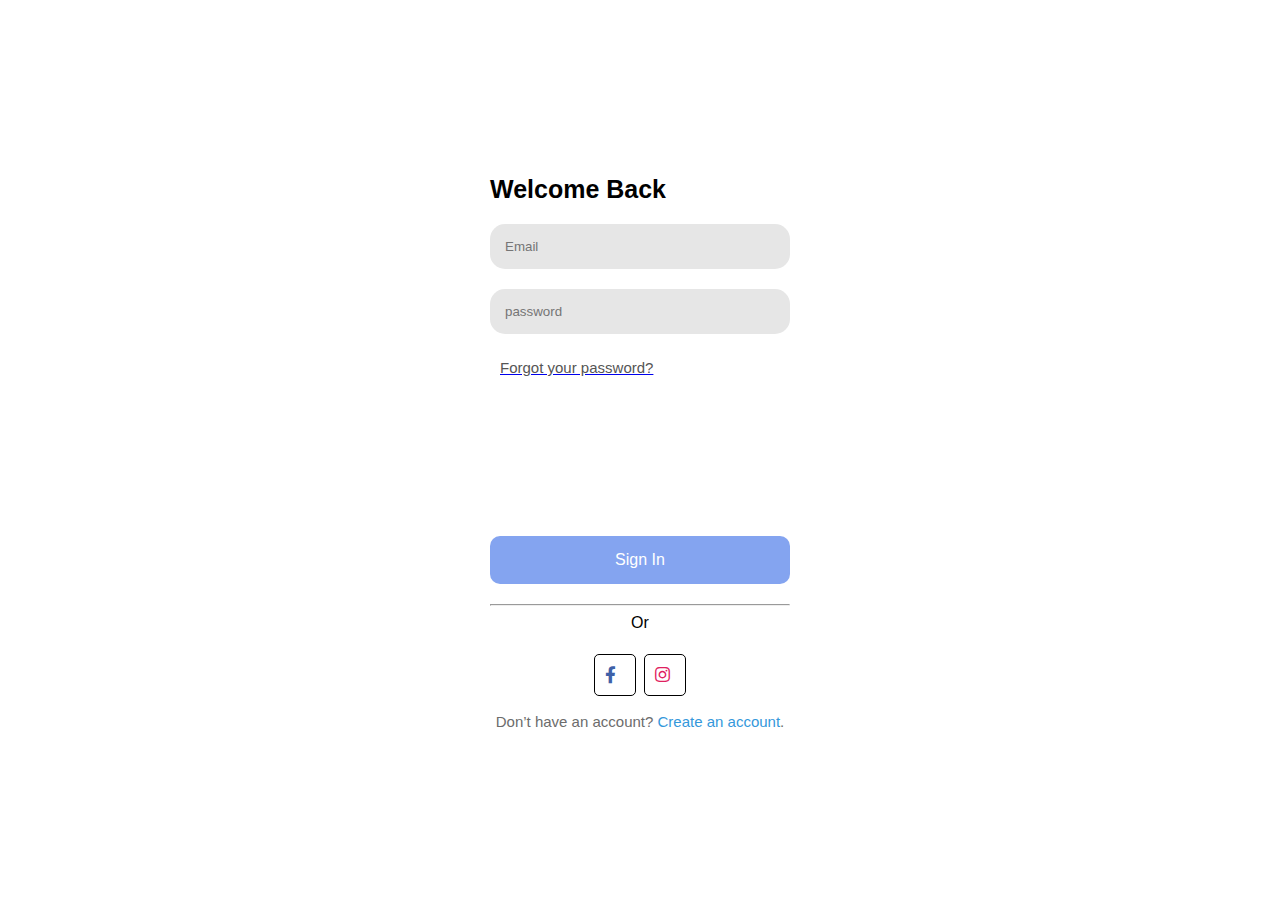
<file: Login.html>
<!DOCTYPE html>
<html lang="en">
	<head>
		<meta charset="UTF-8" />
		<meta
			name="viewport"
			content="width=device-width, initial-scale=1.0"
		/>
		<title>Registration Form</title>
    <link rel="stylesheet" href="https://cdnjs.cloudflare.com/ajax/libs/font-awesome/5.15.3/css/all.min.css"/>
		<style>
			body {
				font-family: Arial;
				background-color: #ffffff;
				margin: 0;
				padding: 0;
				display: flex;
				justify-content: center;
				align-items: center;
				height: 100vh;
			}

			.main {
				background-color: #ffffff;
				border-radius: 15px;
				padding: 20px;
				width: 300px;
			}

			.main h2 {
				color: #000000;
				margin-bottom: 20px;
        text-align: left;
        font-size: 25px;
			}
      
			label {
				display: block;
				margin-bottom: 5px;
				color: #555;
				font-weight: bold;
			}

			input[type="text"],
			input[type="email"],
			input[type="password"],
			select {
				width: 100%;
				margin-bottom: 15px;
				padding: 15px;
				box-sizing: border-box;
        border: none;
				border-radius: 15px;
        background-color: #e6e6e6;
			}

			button{
        margin-top: 150px;
				padding: 15px;
				border-radius: 10px;
				border: none;
				background-color: #84a4f0;
				color: white;
				cursor: pointer;
				width: 100%;
				font-size: 16px;
			}
      form .policy h5{
        display: flex;
        align-items: center;
        font-size:15px;
        font-weight: 100;
        margin: 10px;
        text-decoration: none;
        color: #555;


      }
      .check{
        font: size 10px;
        
      }
      .login{
      color: rgb(0, 0, 0);
      margin: 20px 0;
     font-family: 'Poppins',sans-serif;
      text-align: center;
}
.links{
  cursor: pointer;
  color: rgb(0, 0, 0);	
	margin-left: auto;
	display: flex;
	width: 100px;
	margin-right: auto;
	align-items: center;
	border: 2px solid rgb(255, 255, 255);
}
.facebook,.instagram{
  width: 30px;
  height: 40px;
	padding-left: 10px;
  align-content: center;
	border: 1px solid #000000;
	border-radius: 5px;

}
.facebook{
	margin-left: auto;
	margin-right: auto;
	color: #3e61a8;
}
.instagram{
	margin-left: auto;
	margin-right: auto;
	color: #df2060;
}
.facebook:hover{
  background: #ffffff;
	border: 3px solid rgb(5, 186, 5);
}
.instagram:hover{
	background: #ffffff;
	border: 3px solid rgb(5, 186, 5);
}
.links i{
  font-size: 17px;
}
i span{
  margin-left: 8px;
  font-weight: 500;
  letter-spacing: 1px;
  font-size: 16px;
  font-family: 'Poppins',sans-serif;
}
.signup{
  font-size: 15px;
  color: rgb(108, 108, 108);
  font-family: 'Poppins',sans-serif;
	text-align: center;
}
.signup a{
  color: #3498db;
  text-decoration: none;
}
.signup a:hover{
  text-decoration: underline;
}
		</style>
	</head>

	<body>
		<div class="main">
			<h2>Welcome Back</h2>
			<form action="">
	
				<label for="email"></label>
				<input
					type="email"
					id="email"
					name="email"
          placeholder="Email"
					required
				/>

				<label for="password"
					></label
				>
				<input
					type="password"
					id="password"
					name="password"
          placeholder="password"
					
				/>
        <div class="policy">
         <a href="#"><h5>Forgot your password?</h5></a>
        </div>
        <a href="select.html"><button type="button">
					Sign In</button></a>
	
        <div class="login">
         <hr>Or
       </div>
       <div class="links">
          <div class="facebook">
             <i class="fab fa-facebook-f"><span></span></i>
          </div>
          <div class="instagram">
             <i class="fab fa-instagram"><span></span></i>
          </div>
       </div>
			 <div class="signup">
        <p>Don’t have an account? <a href="register.html">Create an account</a>.</p>
      </div>
			</form>
		</div>
	</body>
</html>
</file>
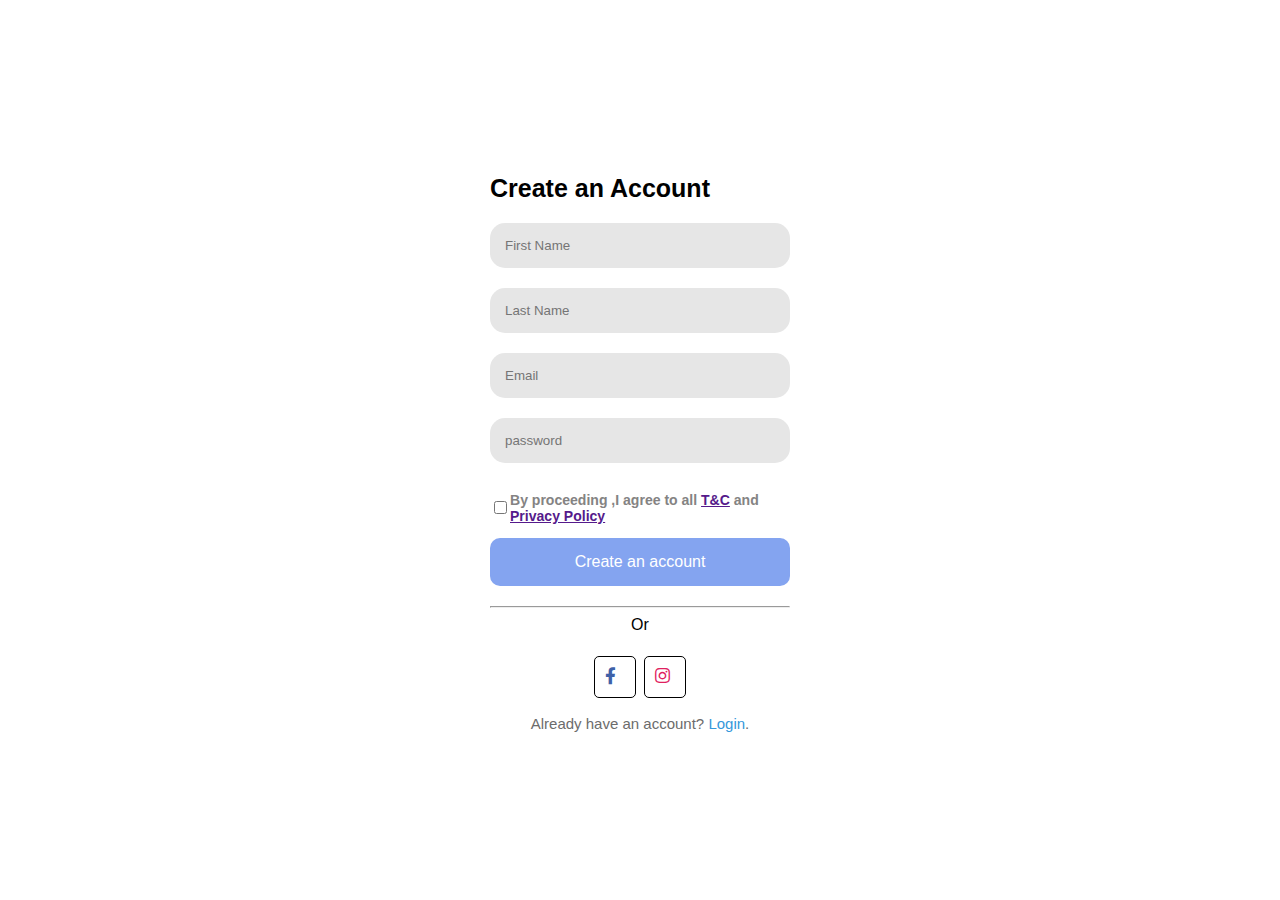
<file: register.html>
<!DOCTYPE html>
<html lang="en">
	<head>
		<meta charset="UTF-8" />
		<meta
			name="viewport"
			content="width=device-width, initial-scale=1.0"
		/>
		<title>Registration Form</title>
    <link rel="stylesheet" href="https://cdnjs.cloudflare.com/ajax/libs/font-awesome/5.15.3/css/all.min.css"/>
		<style>
			body {
				font-family: Arial;
				background-color: #ffffff;
				margin: 0;
				padding: 0;
				display: flex;
				justify-content: center;
				align-items: center;
				height: 100vh;
			}

			.main {
				background-color: #ffffff;
				border-radius: 15px;
				padding: 20px;
				width: 300px;
			}

			.main h2 {
				color: #000000;
				margin-bottom: 20px;
        text-align: left;
        font-size: 25px;
			}
      
			label {
				display: block;
				margin-bottom: 5px;
				color: #555;
				font-weight: bold;
			}

			input[type="text"],
			input[type="email"],
			input[type="password"],
			select {
				width: 100%;
				margin-bottom: 15px;
				padding: 15px;
				box-sizing: border-box;
        border: none;
				border-radius: 15px;
        background-color: #e6e6e6;
			}

			button {
				padding: 15px;
				border-radius: 10px;
				border: none;
				background-color: #84a4f0;
				color: white;
				cursor: pointer;
				width: 100%;
				font-size: 16px;
			}
      form .policy{
        display: flex;
        align-items: center;
        font-size:12px;
        font-weight: 100;
        color: #848383;


      }
      .check{
        font: size 10px;
        
      }
      .login{
  color: rgb(0, 0, 0);
  margin: 20px 0;
  font-family: 'Poppins',sans-serif;
  text-align: center;
}
.links{
  cursor: pointer;
  color: rgb(0, 0, 0);	
	margin-left: auto;
	display: flex;
	width: 100px;
	margin-right: auto;
	align-items: center;
	border: 2px solid rgb(255, 255, 255);
}
.facebook,.instagram{
  width: 30px;
  height: 40px;
	padding-left: 10px;
  align-content: center;
	border: 1px solid #000000;
	border-radius: 5px;

}
.facebook{
	margin-left: auto;
	margin-right: auto;
	color: #3e61a8;
}
.instagram{
	margin-left: auto;
	margin-right: auto;
	color: #df2060;
}
.facebook:hover{
  background: #ffffff;
	border: 3px solid rgb(5, 186, 5);
}
.instagram:hover{
	background: #ffffff;
	border: 3px solid rgb(5, 186, 5);
}
.links i{
  font-size: 17px;
}
i span{
  margin-left: 8px;
  font-weight: 500;
  letter-spacing: 1px;
  font-size: 16px;
  font-family: 'Poppins',sans-serif;
}
.signup{
  font-size: 15px;
  color: rgb(108, 108, 108);
  font-family: 'Poppins',sans-serif;
	text-align: center;
}
.signup a{
  color: #3498db;
  text-decoration: none;
}
.signup a:hover{
  text-decoration: underline;
}
		</style>
	</head>

	<body>
		<div class="main">
			<h2>Create an Account</h2>
			<form action="">
				<label for="first"
					></label
				>
				<input
					type="text"
					id="first"
					name="first"
          placeholder="First Name"
					required
				/>

				<label for="last"
					></label
				>
				<input
					type="text"
					id="last"
					name="last"
          placeholder="Last Name"
					required
				/>

				<label for="email"></label>
				<input
					type="email"
					id="email"
					name="email"
          placeholder="Email"
					required
				/>

				<label for="password"
					></label
				>
				<input
					type="password"
					id="password"
					name="password"
          placeholder="password"
					pattern="^(?=.*\d)(?=.*[a-zA-Z])(?=.*[^a-zA-Z0-9])\S{8,}$"
					title="Password must contain at least one number, 
						one alphabet, one symbol, and be at 
						least 8 characters long"
					required
				/>
        <div class="policy">
          <input type="checkbox" class="check">
          <h3>By proceeding ,I agree to all <a href="">T&C</a> and <a href="">Privacy Policy</a></h3>
        </div>
        <a href="Login.html"><button type="button">
					Create an account</button>
			  </a>
        <div class="login">
         <hr>Or
       </div>
       <div class="links">
          <div class="facebook">
             <i class="fab fa-facebook-f"><span></span></i>
          </div>
          <div class="instagram">
             <i class="fab fa-instagram"><span></span></i>
          </div>
       </div>
			 <div class="signup">
        <p>Already have an account? <a href="Login.html">Login</a>.</p>
      </div>
			</form>
		</div>
	</body>
</html>
</file>
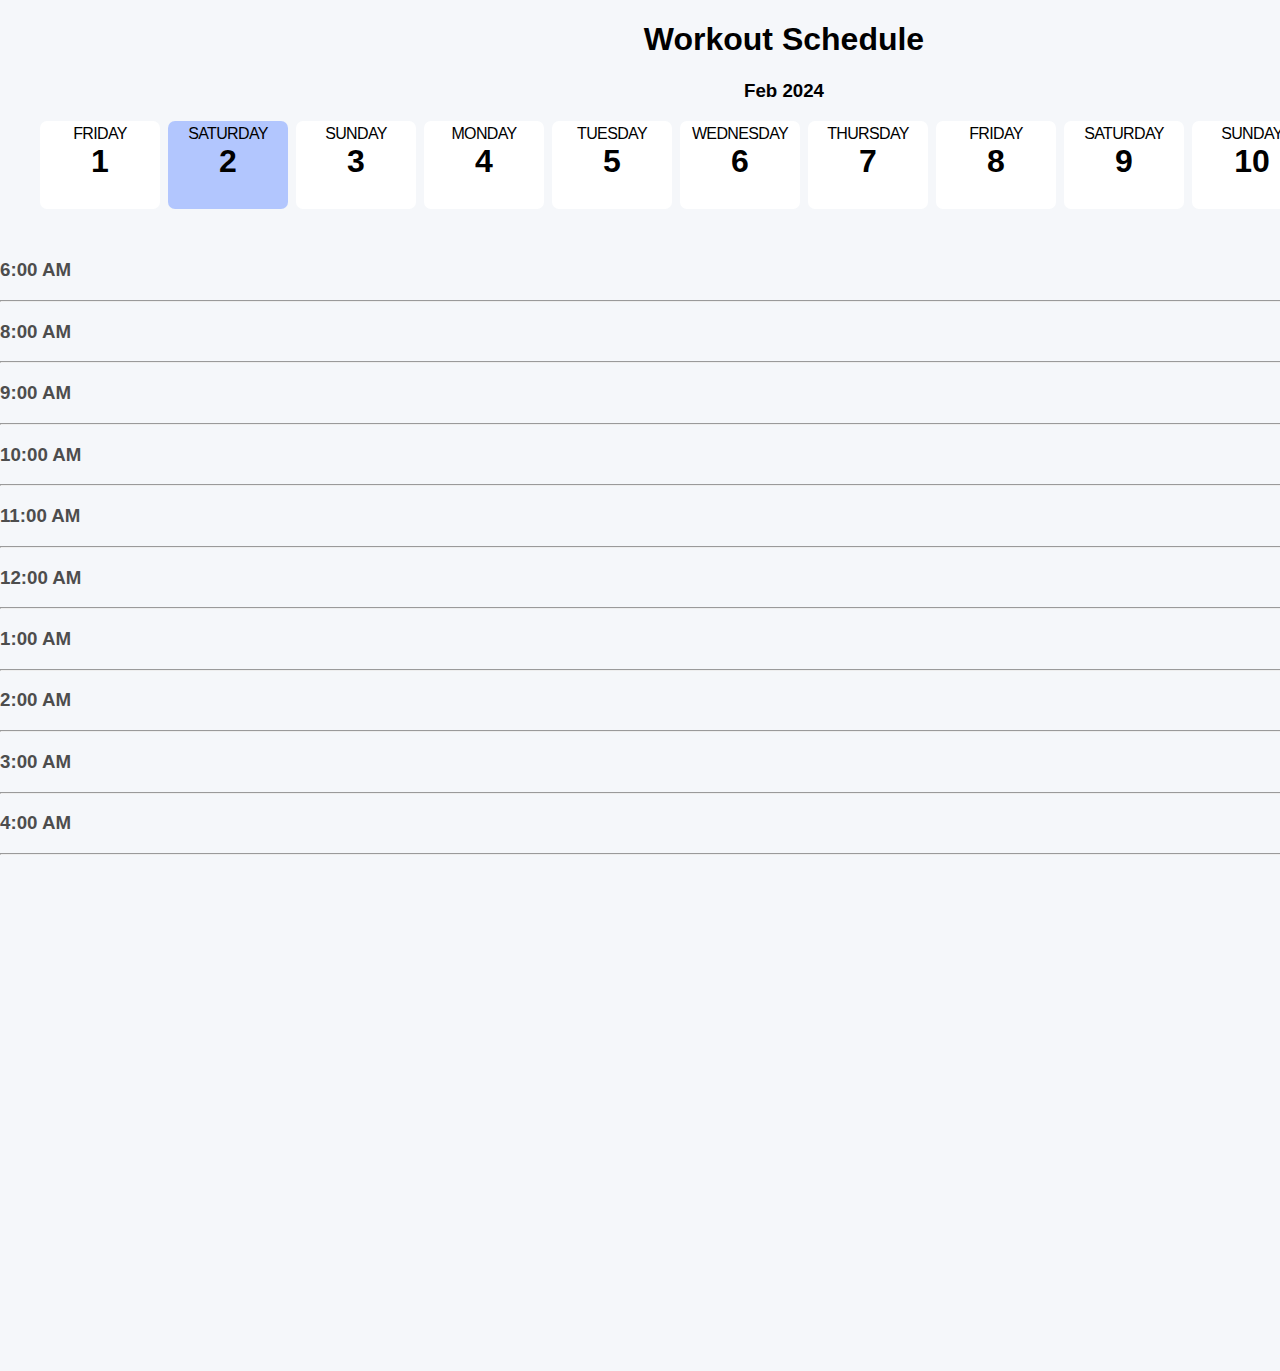
<file: schedule.html>
<!DOCTYPE html>
<html lang="en">
	<head>
		<meta charset="UTF-8" />
		<meta
			name="viewport"
			content="width=device-width, initial-scale=1.0"
		/>
		<title>Registration Form</title>
    <link rel="stylesheet" href="https://cdnjs.cloudflare.com/ajax/libs/font-awesome/6.5.2/css/all.min.css" integrity="sha512-SnH5WK+bZxgPHs44uWIX+LLJAJ9/2PkPKZ5QiAj6Ta86w+fsb2TkcmfRyVX3pBnMFcV7oQPJkl9QevSCWr3W6A==" crossorigin="anonymous" referrerpolicy="no-referrer" />
		<style>
		
  body{
  font-family: arial;
  margin: 0;
  padding: 0;
  height: 150vh;
  width: 100%;
  background-color: rgb(245, 247, 250);
}

.main{
  margin-right: auto;
  margin-left: auto;
  align-items: center;
  height: max-content;
  width: max-content;
 
  

}
.text{
  font-family: arial;
  font-weight: normal;
  background: linear-gradient(90deg, rgba(198,244,255,0.7350427350427351) 6%, rgba(80,80,80,0.22507122507122512) 41%, rgba(252,176,69,0) 100%);
  height: 50px;
  text-align: left;
  width: max-content;
  padding-top: 20px;
  padding-left: 10px;
  border-radius: 15px;
  margin: 10px;
}
.text i{
  color: rgb(127, 159, 255);
  
}
.heading{
  color: rgb(84, 84, 84);
  font-size: 27px;
  margin-top: 50px;
  margin-left: 20px;
  
}
ol.calendar {
  display: flex;
  flex-wrap: nowrap;
  flex-direction: row;
  overflow-x: auto;
  padding-bottom: 2em;
  gap: 0.5em;


  li {
    flex: 0 0 7em;
    display: block;
    padding: 0.25em;
    border: none;
    height: 80px;
    width: 30px;
    border-radius: 7px;
    text-align: center;
    background-color: white;


    div {
      &:nth-child(1) {
        letter-spacing: -0.04em;
      }

      &:nth-child(2) {
        font-size: 2em;
        font-weight: 800;
      }
    }
  }
 
}
.text2{
    color: rgb(77, 77, 77);
    
  }
	</style>
	</head>

	<body>
		<div class="main">
			<h1 style="text-align: center;">Workout Schedule </h1>
      <h3 style="text-align: center;">Feb 2024</h3>
      <div>
        <ol class="calendar">

          <li>
            <div>FRIDAY</div>
            <div>1</div>
          
          </li>
        
          <li style="background-color: rgba(158, 184, 255, 0.775);">
            <div>SATURDAY</div>
            <div>2</div>
          
          </li>
        
          <li>
            <div>SUNDAY</div>
            <div>3</div>
          
          </li>
        
          <li>
            <div>MONDAY</div>
            <div>4</div>
            
          </li>
        
          <li>
            <div>TUESDAY</div>
            <div>5</div>
          
          </li>
        
          <li>
            <div>WEDNESDAY</div>
            <div>6</div>
          
          </li>
        
          <li>
            <div>THURSDAY</div>
            <div>7</div>
          
          </li>
        
          <li>
            <div>FRIDAY</div>
            <div>8</div>
           
          </li>
        
          <li>
            <div>SATURDAY</div>
            <div>9</div>
            
          </li>
        
          <li>
            <div>SUNDAY</div>
            <div>10</div>
        
          </li>
        
          <li>
            <div>MONDAY</div>
            <div>11</div>
            
          </li>
        
          <li>
            <div>TUESDAY</div>
            <div>12</div>
            
          </li>
        
        </ol>
        <div class="text2">
          <h3>6:00 AM</h3>
          <hr>
          <h3>8:00 AM</h3>
           <hr>
           <h3>9:00 AM</h3>
           <hr>
           <h3>10:00 AM</h3>
            <hr>
            <h3>11:00 AM</h3>
            <hr>
            <h3>12:00 AM</h3>
             <hr>
             <h3>1:00 AM</h3>
             <hr>
             <h3>2:00 AM</h3>
              <hr>
              <h3>3:00 AM</h3>
              <hr>
              <h3>4:00 AM</h3>
               <hr>
        </div>
      </div>  
        
		</div>
    <script src="script.js"></script>
	</body>
</html>
</file>
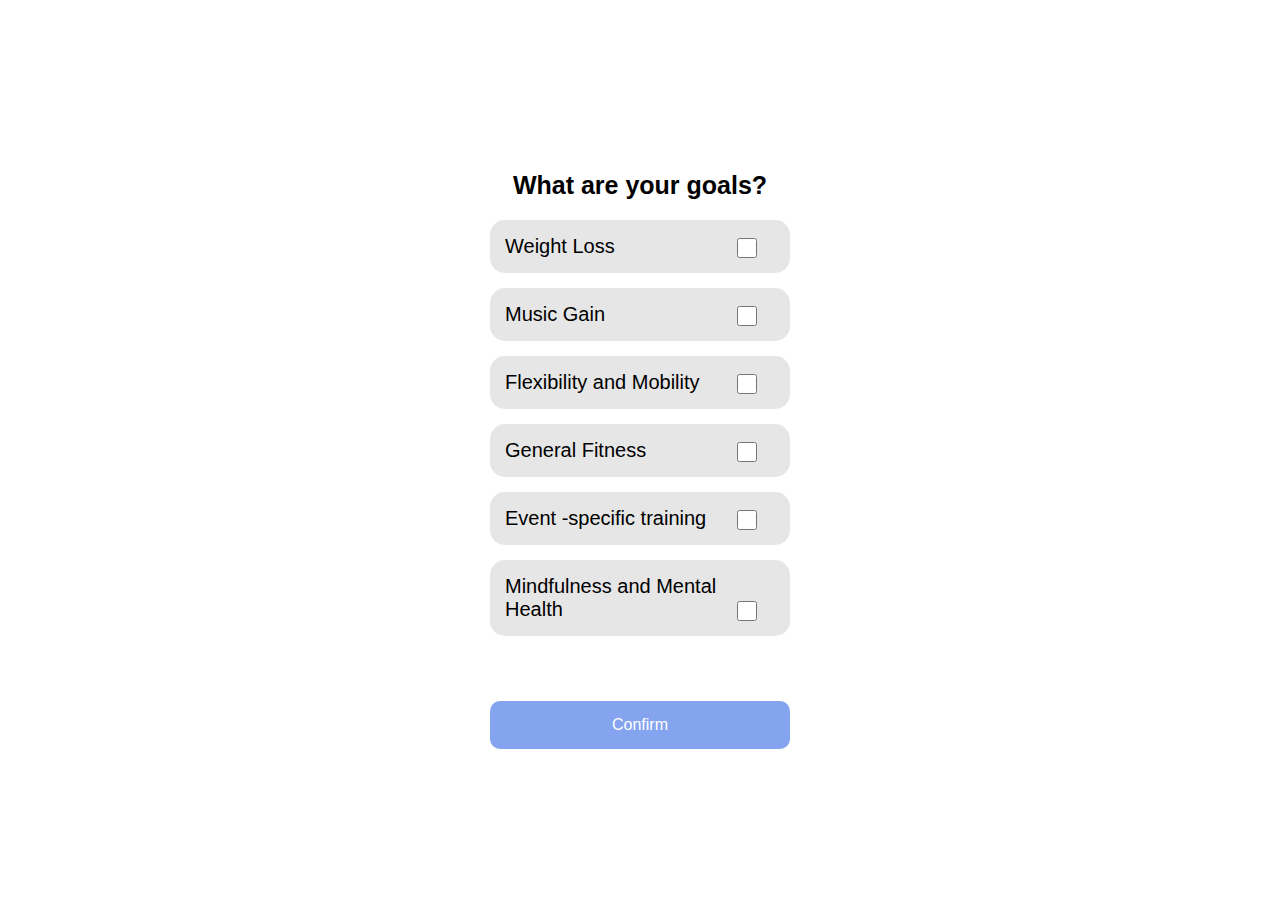
<file: select.html>
<!DOCTYPE html>
<html lang="en">
	<head>
		<meta charset="UTF-8" />
		<meta
			name="viewport"
			content="width=device-width, initial-scale=1.0"
		/>
		<title>Registration Form</title>
    <link rel="stylesheet" href="https://cdnjs.cloudflare.com/ajax/libs/font-awesome/5.15.3/css/all.min.css"/>
		<style>
			body {
				font-family: Arial;
				background-color: #ffffff;
				margin: 0;
				padding: 0;
				display: flex;
				justify-content: center;
				align-items: center;
				height: 100vh;
			}

			.main {
				background-color: #ffffff;
				border-radius: 15px;
				padding: 20px;
				width: 300px;
			}

			.main h2 {
				color: #000000;
				margin-bottom: 20px;
        text-align: left;
        font-size: 25px;
			}
    

			.input
		{
				width: 100%;
				margin-bottom: 15px;
				padding: 15px;
				box-sizing: border-box;
        border: none;
				border-radius: 15px;
        font-size: 20px;
        font-family: arial;
        background-color: #e6e6e6;
			}

			button{
        margin-top: 50px;
				padding: 15px;
				border-radius: 10px;
				border: none;
				background-color: #84a4f0;
				color: white;
				cursor: pointer;
				width: 100%;
				font-size: 16px;
			}
      .check{
        
        float: right;
        width: 50px;
       height: 20px;
       border: 3px solid blue;

      }


		</style>
	</head>

	<body>
		<div class="main">
			<h2 style="text-align: center;">What are your goals?</h2>
			<form action="">
        <div>
          <div class="input">Weight Loss
            <input type="checkbox" class="check">
          </div>
          <div class="input">Music Gain            <input type="checkbox" class="check">
          </div>
          <div class="input">Flexibility and Mobility<input type="checkbox" class="check">
          </div>
          <div class="input">General Fitness<input type="checkbox" class="check">
          </div>
          <div class="input">Event -specific training <input type="checkbox" class="check">
          </div>
          <div class="input">Mindfulness and Mental Health <input type="checkbox" class="check">
          </div>

          <a href="wrokout.html"><button type="button">
            Confirm</button></a>
        </div>
			</form>
		</div>
	</body>
</html>
</file>
